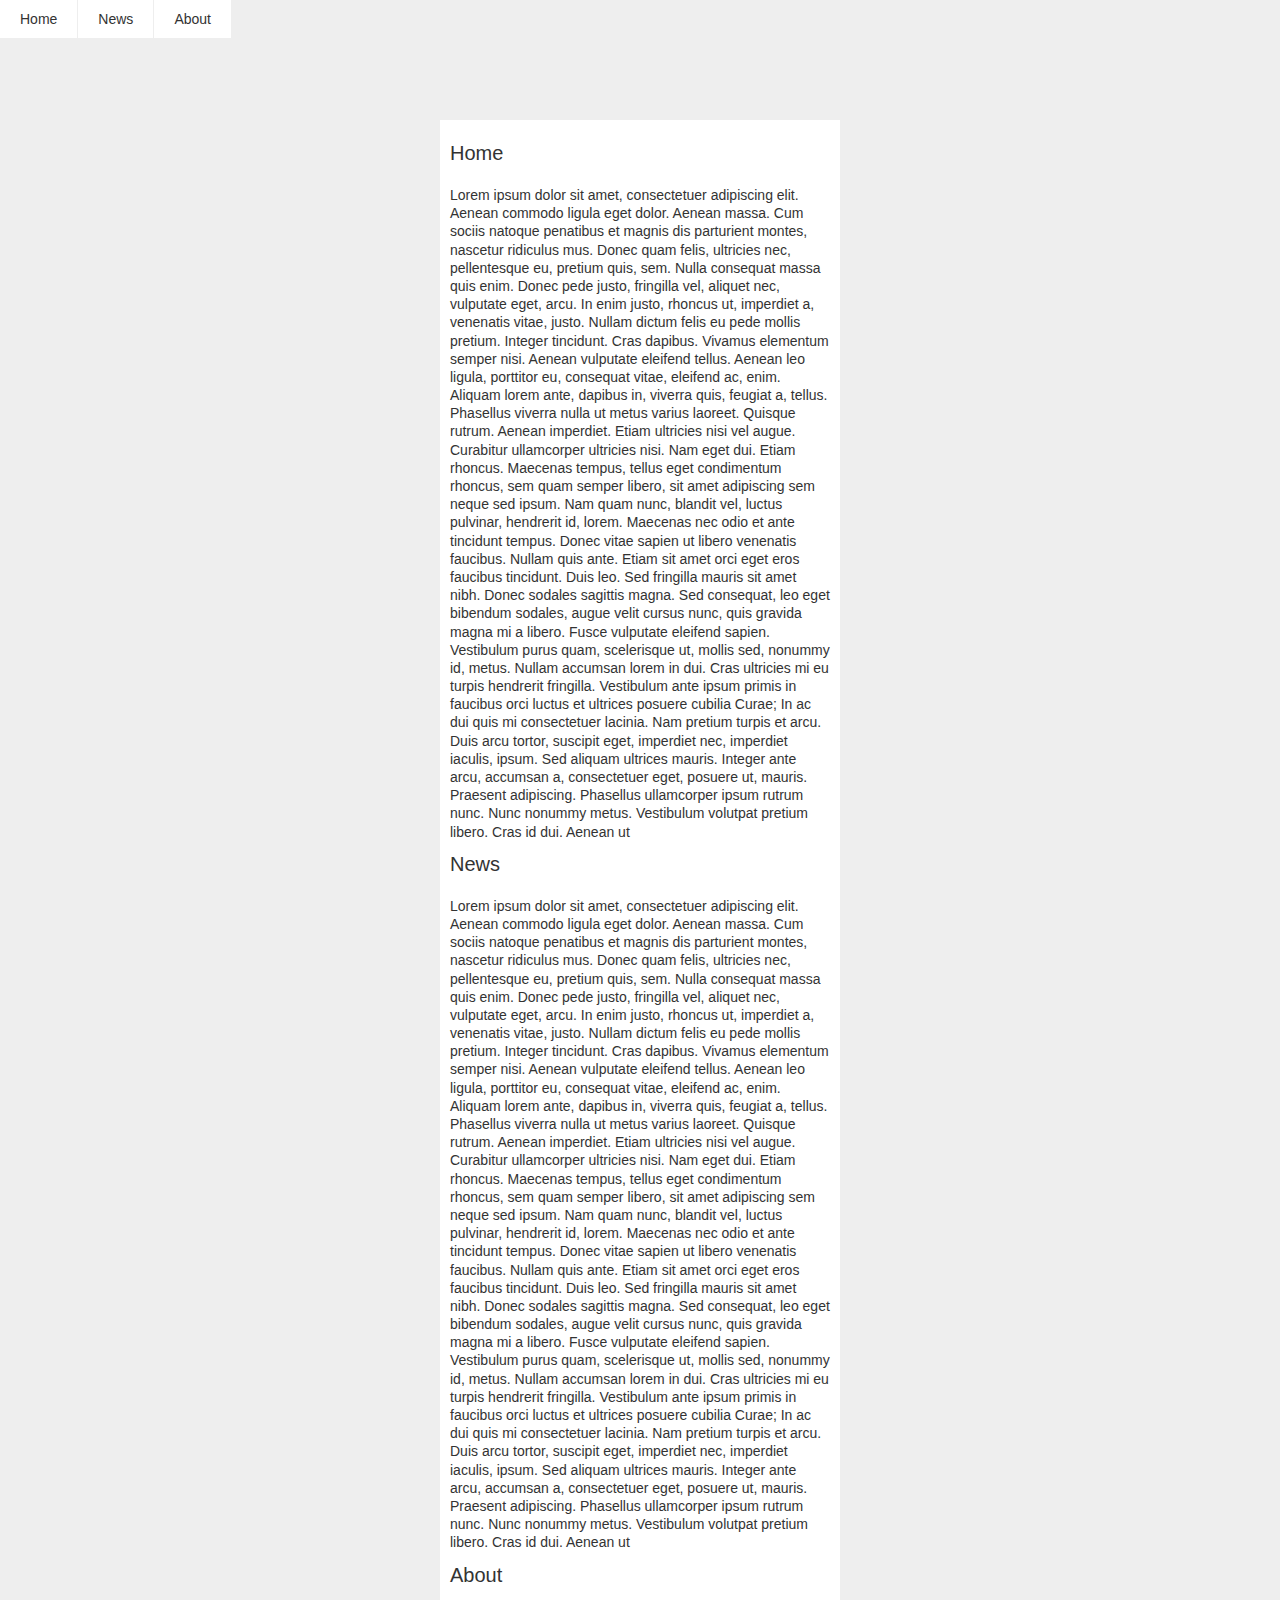
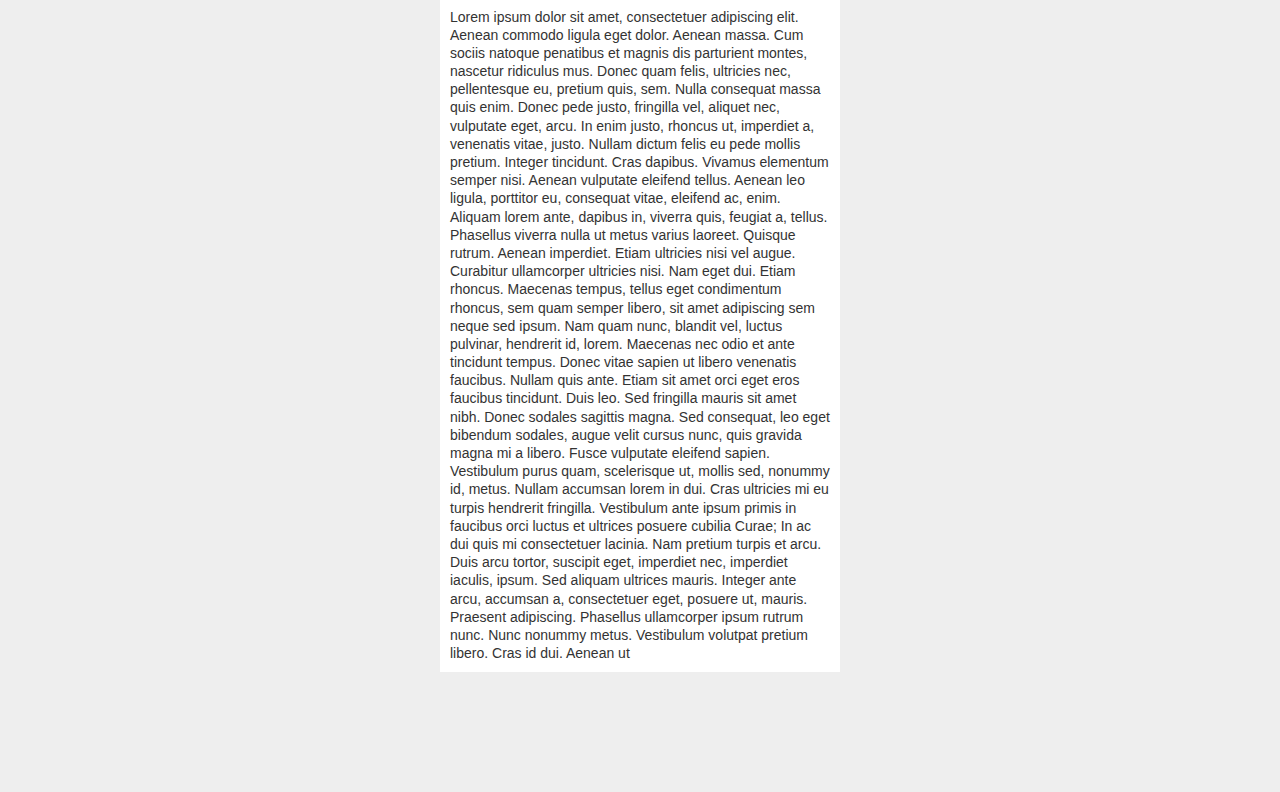
<file: work/eighth/index.html>
<!doctype html>
<html>
  <head>
    <meta charset="UTF-8">
    <meta name="viewport" content="width=device-width, initial-scale=1.0, maximum-scale=1.0, user-scalable=no">
    <meta name="format-detection" content="telephone=no">
    <title>jQuery</title>
    <link rel="stylesheet" href="../../common/css/reset.css">
    <link rel="stylesheet" href="../../common/css/base.css">
    <link rel="stylesheet" href="./css/style.css">
  </head>
  <body>
    <div class="wrapper">
      <div class="menu">
        <span class="menu__btn" data-scroll-place-type="home">Home</span>
        <span class="menu__btn" data-scroll-place-type="news">News</span>
        <span class="menu__btn" data-scroll-place-type="about">About</span>
      </div>
      <div class="contents">
        <p class="title" data-scroll-place-type="home">Home</p>
        <p class="body">Lorem ipsum dolor sit amet, consectetuer adipiscing elit. Aenean commodo ligula eget dolor. Aenean massa. Cum sociis natoque penatibus et magnis dis parturient montes, nascetur ridiculus mus. Donec quam felis, ultricies nec, pellentesque eu, pretium quis, sem. Nulla consequat massa quis enim. Donec pede justo, fringilla vel, aliquet nec, vulputate eget, arcu. In enim justo, rhoncus ut, imperdiet a, venenatis vitae, justo. Nullam dictum felis eu pede mollis pretium. Integer tincidunt. Cras dapibus. Vivamus elementum semper nisi. Aenean vulputate eleifend tellus. Aenean leo ligula, porttitor eu, consequat vitae, eleifend ac, enim. Aliquam lorem ante, dapibus in, viverra quis, feugiat a, tellus. Phasellus viverra nulla ut metus varius laoreet. Quisque rutrum. Aenean imperdiet. Etiam ultricies nisi vel augue. Curabitur ullamcorper ultricies nisi. Nam eget dui. Etiam rhoncus. Maecenas tempus, tellus eget condimentum rhoncus, sem quam semper libero, sit amet adipiscing sem neque sed ipsum. Nam quam nunc, blandit vel, luctus pulvinar, hendrerit id, lorem. Maecenas nec odio et ante tincidunt tempus. Donec vitae sapien ut libero venenatis faucibus. Nullam quis ante. Etiam sit amet orci eget eros faucibus tincidunt. Duis leo. Sed fringilla mauris sit amet nibh. Donec sodales sagittis magna. Sed consequat, leo eget bibendum sodales, augue velit cursus nunc, quis gravida magna mi a libero. Fusce vulputate eleifend sapien. Vestibulum purus quam, scelerisque ut, mollis sed, nonummy id, metus. Nullam accumsan lorem in dui. Cras ultricies mi eu turpis hendrerit fringilla. Vestibulum ante ipsum primis in faucibus orci luctus et ultrices posuere cubilia Curae; In ac dui quis mi consectetuer lacinia. Nam pretium turpis et arcu. Duis arcu tortor, suscipit eget, imperdiet nec, imperdiet iaculis, ipsum. Sed aliquam ultrices mauris. Integer ante arcu, accumsan a, consectetuer eget, posuere ut, mauris. Praesent adipiscing. Phasellus ullamcorper ipsum rutrum nunc. Nunc nonummy metus. Vestibulum volutpat pretium libero. Cras id dui. Aenean ut</p>
        <p class="title" data-scroll-place-type="news">News</p>
        <p class="body">Lorem ipsum dolor sit amet, consectetuer adipiscing elit. Aenean commodo ligula eget dolor. Aenean massa. Cum sociis natoque penatibus et magnis dis parturient montes, nascetur ridiculus mus. Donec quam felis, ultricies nec, pellentesque eu, pretium quis, sem. Nulla consequat massa quis enim. Donec pede justo, fringilla vel, aliquet nec, vulputate eget, arcu. In enim justo, rhoncus ut, imperdiet a, venenatis vitae, justo. Nullam dictum felis eu pede mollis pretium. Integer tincidunt. Cras dapibus. Vivamus elementum semper nisi. Aenean vulputate eleifend tellus. Aenean leo ligula, porttitor eu, consequat vitae, eleifend ac, enim. Aliquam lorem ante, dapibus in, viverra quis, feugiat a, tellus. Phasellus viverra nulla ut metus varius laoreet. Quisque rutrum. Aenean imperdiet. Etiam ultricies nisi vel augue. Curabitur ullamcorper ultricies nisi. Nam eget dui. Etiam rhoncus. Maecenas tempus, tellus eget condimentum rhoncus, sem quam semper libero, sit amet adipiscing sem neque sed ipsum. Nam quam nunc, blandit vel, luctus pulvinar, hendrerit id, lorem. Maecenas nec odio et ante tincidunt tempus. Donec vitae sapien ut libero venenatis faucibus. Nullam quis ante. Etiam sit amet orci eget eros faucibus tincidunt. Duis leo. Sed fringilla mauris sit amet nibh. Donec sodales sagittis magna. Sed consequat, leo eget bibendum sodales, augue velit cursus nunc, quis gravida magna mi a libero. Fusce vulputate eleifend sapien. Vestibulum purus quam, scelerisque ut, mollis sed, nonummy id, metus. Nullam accumsan lorem in dui. Cras ultricies mi eu turpis hendrerit fringilla. Vestibulum ante ipsum primis in faucibus orci luctus et ultrices posuere cubilia Curae; In ac dui quis mi consectetuer lacinia. Nam pretium turpis et arcu. Duis arcu tortor, suscipit eget, imperdiet nec, imperdiet iaculis, ipsum. Sed aliquam ultrices mauris. Integer ante arcu, accumsan a, consectetuer eget, posuere ut, mauris. Praesent adipiscing. Phasellus ullamcorper ipsum rutrum nunc. Nunc nonummy metus. Vestibulum volutpat pretium libero. Cras id dui. Aenean ut</p>
        <p class="title" data-scroll-place-type="about">About</p>
        <p class="body">Lorem ipsum dolor sit amet, consectetuer adipiscing elit. Aenean commodo ligula eget dolor. Aenean massa. Cum sociis natoque penatibus et magnis dis parturient montes, nascetur ridiculus mus. Donec quam felis, ultricies nec, pellentesque eu, pretium quis, sem. Nulla consequat massa quis enim. Donec pede justo, fringilla vel, aliquet nec, vulputate eget, arcu. In enim justo, rhoncus ut, imperdiet a, venenatis vitae, justo. Nullam dictum felis eu pede mollis pretium. Integer tincidunt. Cras dapibus. Vivamus elementum semper nisi. Aenean vulputate eleifend tellus. Aenean leo ligula, porttitor eu, consequat vitae, eleifend ac, enim. Aliquam lorem ante, dapibus in, viverra quis, feugiat a, tellus. Phasellus viverra nulla ut metus varius laoreet. Quisque rutrum. Aenean imperdiet. Etiam ultricies nisi vel augue. Curabitur ullamcorper ultricies nisi. Nam eget dui. Etiam rhoncus. Maecenas tempus, tellus eget condimentum rhoncus, sem quam semper libero, sit amet adipiscing sem neque sed ipsum. Nam quam nunc, blandit vel, luctus pulvinar, hendrerit id, lorem. Maecenas nec odio et ante tincidunt tempus. Donec vitae sapien ut libero venenatis faucibus. Nullam quis ante. Etiam sit amet orci eget eros faucibus tincidunt. Duis leo. Sed fringilla mauris sit amet nibh. Donec sodales sagittis magna. Sed consequat, leo eget bibendum sodales, augue velit cursus nunc, quis gravida magna mi a libero. Fusce vulputate eleifend sapien. Vestibulum purus quam, scelerisque ut, mollis sed, nonummy id, metus. Nullam accumsan lorem in dui. Cras ultricies mi eu turpis hendrerit fringilla. Vestibulum ante ipsum primis in faucibus orci luctus et ultrices posuere cubilia Curae; In ac dui quis mi consectetuer lacinia. Nam pretium turpis et arcu. Duis arcu tortor, suscipit eget, imperdiet nec, imperdiet iaculis, ipsum. Sed aliquam ultrices mauris. Integer ante arcu, accumsan a, consectetuer eget, posuere ut, mauris. Praesent adipiscing. Phasellus ullamcorper ipsum rutrum nunc. Nunc nonummy metus. Vestibulum volutpat pretium libero. Cras id dui. Aenean ut</p>
      </div>
      <span class="scrollTopBtn" style="display: none;"></span>
    </div>
    <script src="../../common/js/jquery.js"></script>
    <script>
      // 今回やるのはページ内スクロールです。
      // 左上にあるメニューを押して、そのタイトルと同じ位置までスクロールするアニメーションです。
      // また100pxほどスクロールすると右下にボタンがフェードインします。
      // そのボタンをクリックするとトップまでアニメーションします。
      // トップまでアニメーションするのでボタンがフェードアウトします。
      // [ヒント]
      // クリックしたメニューとタイトルのひも付けはデータ属性を使っています。この値を比較しましょう。
      // [使うメソッド]
      // .scroll() スクロールすると発火するイベントです。
      // .scrollTop() 画面のスクロール位置を取得します。
      // .animate({ scrollTop: スクロール位置 }) スクロール位置までアニメーションします。
      // .offset().top 要素の位置を取得します。
      // .fadeIn() 要素をフェードインさせる。
      // .fadeOut() 要素をフェードアウトさせる。
      $(function() {
        $(window).scroll(function() {
          var windowPos = $(this).scrollTop();
          if(windowPos > 100) {
            $('.scrollTopBtn').fadeIn();
          }else {
            $('.scrollTopBtn').fadeOut();
          };
        });
        $('.scrollTopBtn').click(function() {
          $('html,body').animate({ scrollTop: 0});
        });
        
        $('.menu__btn').click(function() {
          var btnData = $(this).data('scroll-place-type');
          var titlePos = $('.title[data-scroll-place-type='+btnData+']').offset().top;
          $('html,body').animate({scrollTop: titlePos});
        });
      });
    </script>
  </body>
</html>
</file>
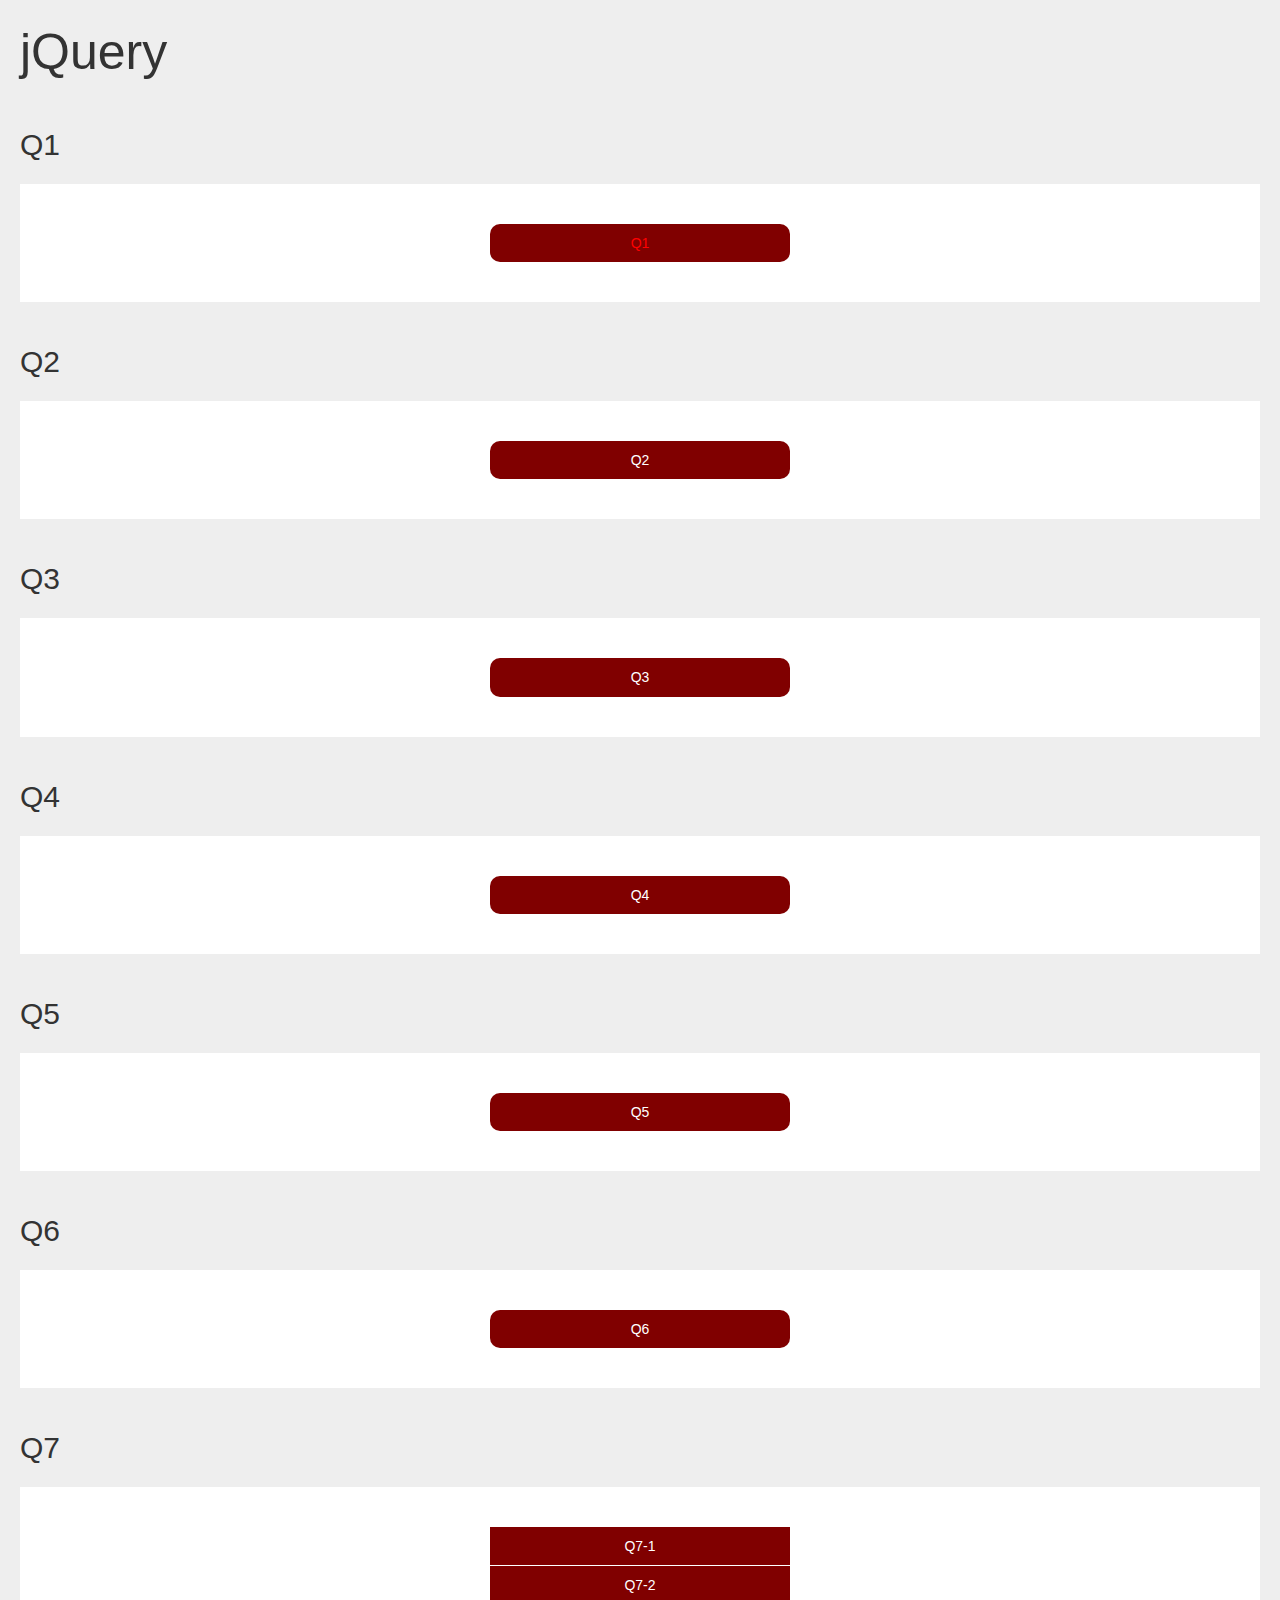
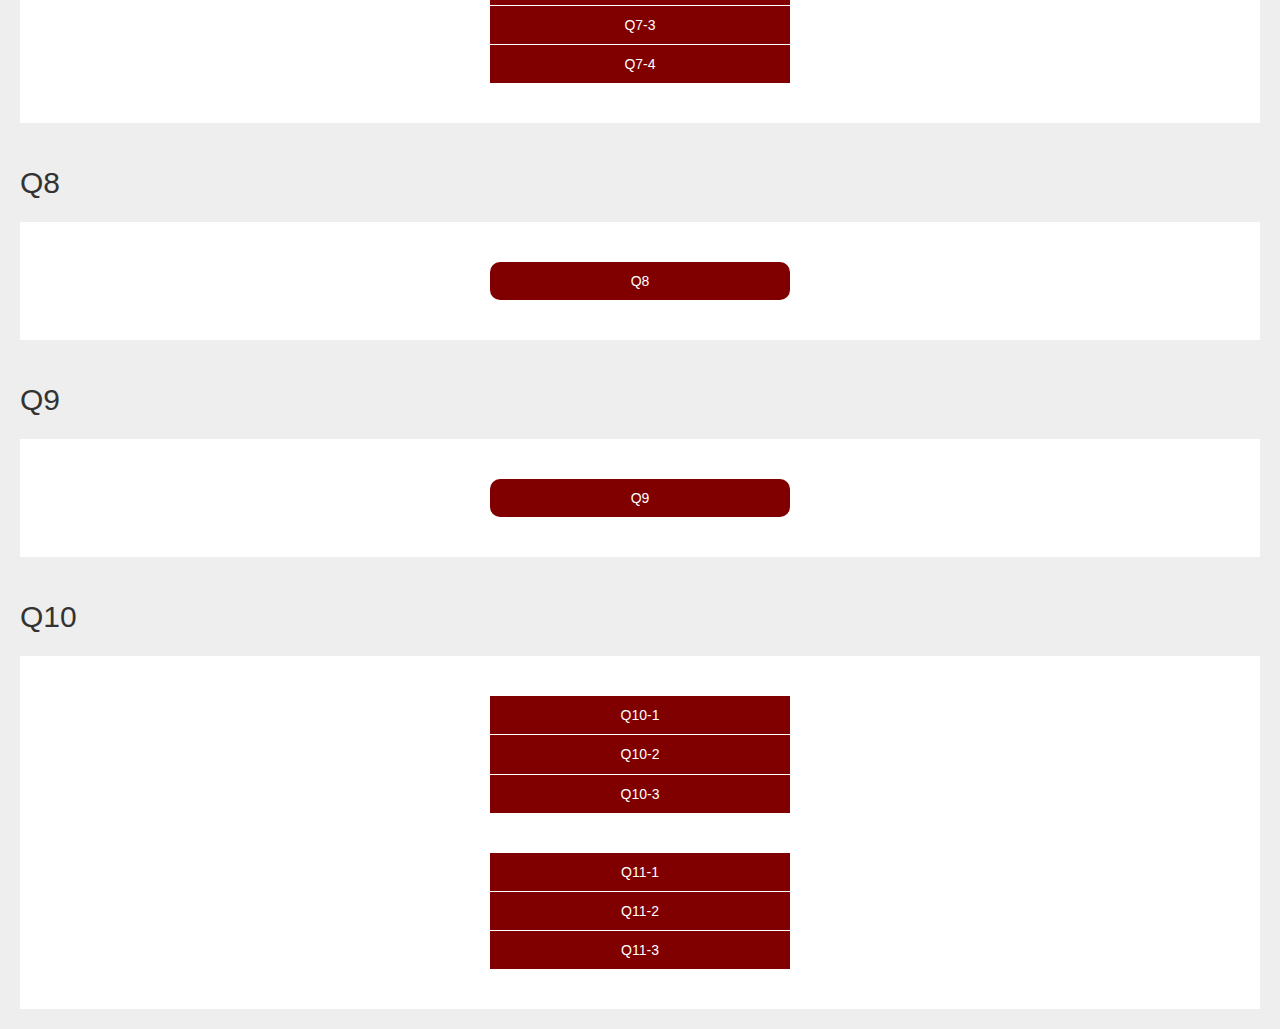
<file: work/first/index.html>
<!doctype html>
<html>
<head>
<meta charset="UTF-8">
<meta name="viewport" content="width=device-width, initial-scale=1.0, maximum-scale=1.0, user-scalable=no">
<meta name="format-detection" content="telephone=no">
<title>jQuery</title>
<link rel="stylesheet" href="../../common/css/reset.css">
<link rel="stylesheet" href="../../common/css/base.css">
<link rel="stylesheet" href="./css/style.css">
</head>
<body>
<div class="wrapper">
  <h1 class="title">jQuery</h1>
  <h2 class="sub-title">Q1</h2>
  <div class="question">
    <div class="btn" id="q1">Q1</div>
  </div>
  <h2 class="sub-title">Q2</h2>
  <div class="question">
    <div class="btn" id="q2">Q2</div>
  </div>
  <h2 class="sub-title">Q3</h2>
  <div class="question">
    <div class="btn" id="q3">Q3</div>
  </div>
  <h2 class="sub-title">Q4</h2>
  <div class="question">
    <div class="btn" id="q4">Q4</div>
  </div>
  <h2 class="sub-title">Q5</h2>
  <div class="question">
    <div class="btn" id="q5">Q5</div>
  </div>
  <h2 class="sub-title">Q6</h2>
  <div class="question">
    <div class="btn" id="q6">Q6</div>
  </div>
  <h2 class="sub-title">Q7</h2>
  <div class="question">
    <ul class="list" id="q7">
      <li>Q7-1</li>
      <li>Q7-2</li>
      <li>Q7-3</li>
      <li>Q7-4</li>
    </ul>
  </div>
  <h2 class="sub-title">Q8</h2>
  <div class="question">
    <div class="btn" id="q8">Q8</div>
  </div>
  <h2 class="sub-title">Q9</h2>
  <div class="question">
    <div class="btn" id="q9" data-text="jQuery">Q9</div>
  </div>
  <h2 class="sub-title">Q10</h2>
  <div class="question">
    <ul class="list" id="q10">
      <li>Q10-1</li>
      <li>Q10-2</li>
      <li>Q10-3</li>
    </ul>
    <ul class="list" id="q11">
      <li>Q11-1</li>
      <li>Q11-2</li>
      <li>Q11-3</li>
    </ul>
  </div>
</div>
<script src="../../common/js/jquery.js"></script>
<script>
  $(function() {
// 第1問  id='q1'の要素の文字色を赤色にせよ。
    $('#q1').css('color','red');
// 第2問  id='q2'の要素をクリックしたら背景色をピンクにせよ。
    $('#q2').click(function() {
      $(this).css('background','pink');
    });
// 第3問  id='q3'の要素をクリックしたら2秒かけてフェードアウトさせよ。
    // $('#q3').click(fadeOut);
    // function fadeOut() {
    //   $(this).fadeOut(2000);
    // }
    $('#q3').click(function() {
      $(this).fadeOut(2000);
    }); 
// 第4問  id='q4'の要素をクリックしたらこの要素の前後とこの要素内の前後にテキストを挿入せよ。
$('#q4').click(function() {
  $(this).prepend('DOMの中の前')
         .append('DOMの中の後')
         .before('DOMの前')
         .after('DOMの後');
});
// 第5問  id='q5'の要素をクリックしたらこの要素にlargeというクラスを付与せよ。
$('#q5').click(function() {
  $(this).addClass('large');
});
// 第6問  id='q6'の要素をクリックしたらこの要素を2秒かけてmargin-topとmargin-leftを100pxの位置に移動させよ。
$('#q6').click(function() {
  $(this).animate({
    'margin-top': 100,
    'margin-left': 100,
  }, 2000);
});

// 第7問  id='q7'の子要素をクリックしたら、その要素のインデックス（何番目か）をconsole.log()とalert()を用いて表示させよ。
    $('#q7').find('li').click(function(){
      var Number = $(this).index();
      alert(Number);
      console.log(Number);
    });
// 第8問  id='q8'の要素をhoverしたらlargeというクラスを付与し、hoverが外れたら、クラスを削除せよ。
    $('#q8').hover(function(){
      $(this).addClass('large');
    },　function(){
      $(this).removeClass('large');
    });
// 第9問  id='q9'の要素をクリックしたらこの要素に設定してあるdata属性をconsoleに表示せよ。
    $('#q9').click(function(){
        var dataTxt = $(this).data('text');
        console.log(dataTxt);
    });
// 第10問 id='q10'の子要素をクリックしたら、その要素のインデックスと等しいid='q11'の子要素にlargeというクラスを追加せよ。
    $('#q10').find('li').click(function(){
      var num = $(this).index();
      $('#q11').find('li').eq(num).addClass('large');
    });
  });
</script>
</body>
</html>
</file>
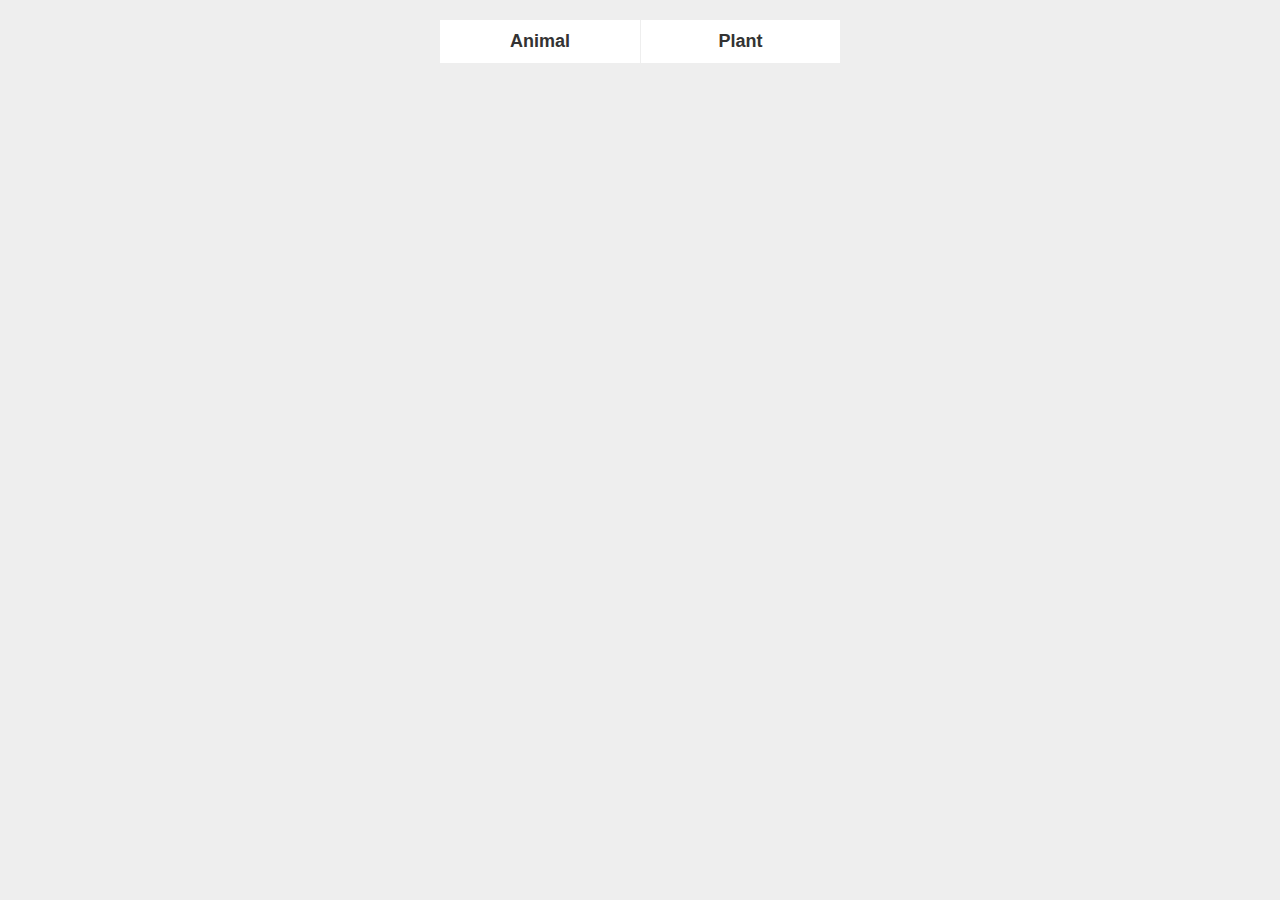
<file: work/fourth/index.html>
<!doctype html>
<html>
  <head>
    <meta charset="UTF-8">
    <meta name="viewport" content="width=device-width, initial-scale=1.0, maximum-scale=1.0, user-scalable=no">
    <meta name="format-detection" content="telephone=no">
    <title>jQuery</title>
    <link rel="stylesheet" href="../../common/css/reset.css">
    <link rel="stylesheet" href="../../common/css/base.css">
    <link rel="stylesheet" href="./css/style.css">
  </head>
  <body>
    <div class="wrapper">
      <ul class="menu__list clearfix">
        <li>
          <p class="menu__list__title">Animal</p>
          <ul class="menu__list__childList" style="display: none;">
            <li>
              <p class="menu__list__childList__title">Lion</p>
            </li>
            <li>
              <p class="menu__list__childList__title">Zebra</p>
            </li>
            <li>
              <p class="menu__list__childList__title">Elephant</p>
            </li>
            <li>
              <p class="menu__list__childList__title">Rhino</p>
            </li>
          </ul>
        </li>
        <li>
          <p class="menu__list__title">Plant</p>
          <ul class="menu__list__childList" style="display: none;">
            <li>
              <p class="menu__list__childList__title">Cedar</p>
            </li>
            <li>
              <p class="menu__list__childList__title">Olive</p>
            </li>
            <li>
              <p class="menu__list__childList__title">Aloe</p>
            </li>
          </ul>
        </li>
      </ul>
    </div>
    <script src="../../common/js/jquery.js"></script>
    <script>
      // 今回やるのはドロップメニューです。
      // メニューをhoverすると隠れている中のメニューが表示され、メニューから離れると中のメニューが非表示されるプログラムです。
      // [使用するメソッド]
      // .hover(関数, 関数) 要素の上にマウスカーソルが乗ると第1引数の関数を実行し、マウスカーソルから離れると第2引数の関数を実行します。
      // .slideDown() 要素がスライドしながら表示されます。
      // .slideUp() 要素がスライドしながら非表示されます。
      // .next() 要素の隣の要素を取得します。これは使わなくてもできます。
      // .children() 要素の子要素を取得します。
      // .stop() 現在動作中のアニメーション処理を全て中止します。
    $(function(){
      $('.menu__list > li').hover(function(){
        console.log($(this))
        $(this).children('.menu__list__childList').stop().slideDown()
      },function(){
        $(this).children('.menu__list__childList').stop().slideUp()
      });
    });  
    </script>
  </body>
</html>
</file>
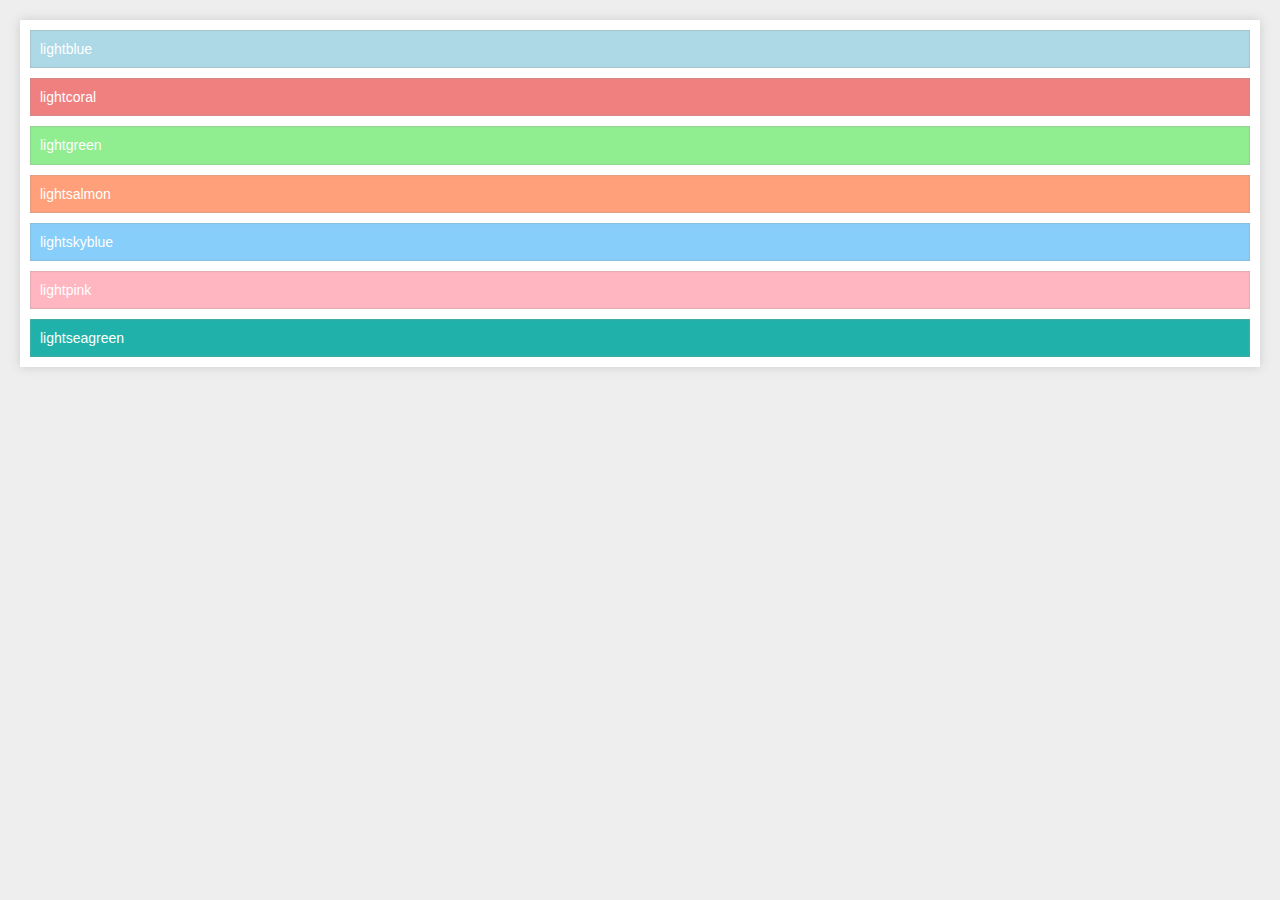
<file: work/ninth/index.html>
<!doctype html>
<html>
  <head>
    <meta charset="UTF-8">
    <meta name="viewport" content="width=device-width, initial-scale=1.0, maximum-scale=1.0, user-scalable=no">
    <meta name="format-detection" content="telephone=no">
    <title>jQuery</title>
    <link rel="stylesheet" href="../../common/css/reset.css">
    <link rel="stylesheet" href="../../common/css/base.css">
    <link rel="stylesheet" href="./css/style.css">
  </head>
  <body>
    <div class="wrapper">
      <ul class="colorList"></ul>
    </div>
    <script src="../../common/js/jquery.js"></script>
    <script>
      // [使うメソッド]
      // $.each(配列, function functionName() {}) 配列に対しての繰り返し処理
      // .html() 要素の中に引数を代入する。（まずは.append() でやってみましょう）
      // $.ajax({}) 外部ファイルやURLに対してデータをリクエストすることができます。これだけだと少しわからないと思うので下に文法を書いておきます。
      //
      // [文法]
      // $.ajax({
      //   url: './data.json'
      // })
      // .done(function(data) {
      //   console.log(data);
      // });
      //
      // 今回の場合は同じ階層にあるdata.jsonに対してリクエストを飛ばして、中にあるオブジェクトを取得します。
      // そのオブジェクトは
      // .done(function(data) {
      //                  ↑
      //           ここに入ってきます。
      //
      // そのため、次の行でconsole.log(data)をすると中身のオブジェクトが確認できます。
      //
      // [テンプレート]
      // <li class="colorList__item">
        // <p class="colorList__title" style="background-color: ;"></p>
      // </li>
      //
      // このテンプレートに取得してきた中身を入れて表示します。
      $.ajax({
        url: './data.json',
        type:'get',
        dataType:'json',
      })
      // .done(function(data) {
      //   $.each(data.colorsArray, function(){
      //     // console.log($(this))
      //     $('.colorList').append('<li class="colorList__item"><p class="colorList__title" style="background-color:'+$(this)[0].hexValue+';">'+$(this)[0].colorName+'</p></li>')
      //     })
      // });
      .done(function(data) {
        var List ='';
        $.each(data.colorsArray, function(i, item) {
          console.log($(this));
          console.log(item);
          
          
          List +=  '<li class="colorList__item"><p class="colorList__title" style="background-color:'+item.hexValue+';">'+item.colorName+'</p></li>'
        })
        $('.colorList').html(List)
      })
    </script>
  </body>
</html>
</file>
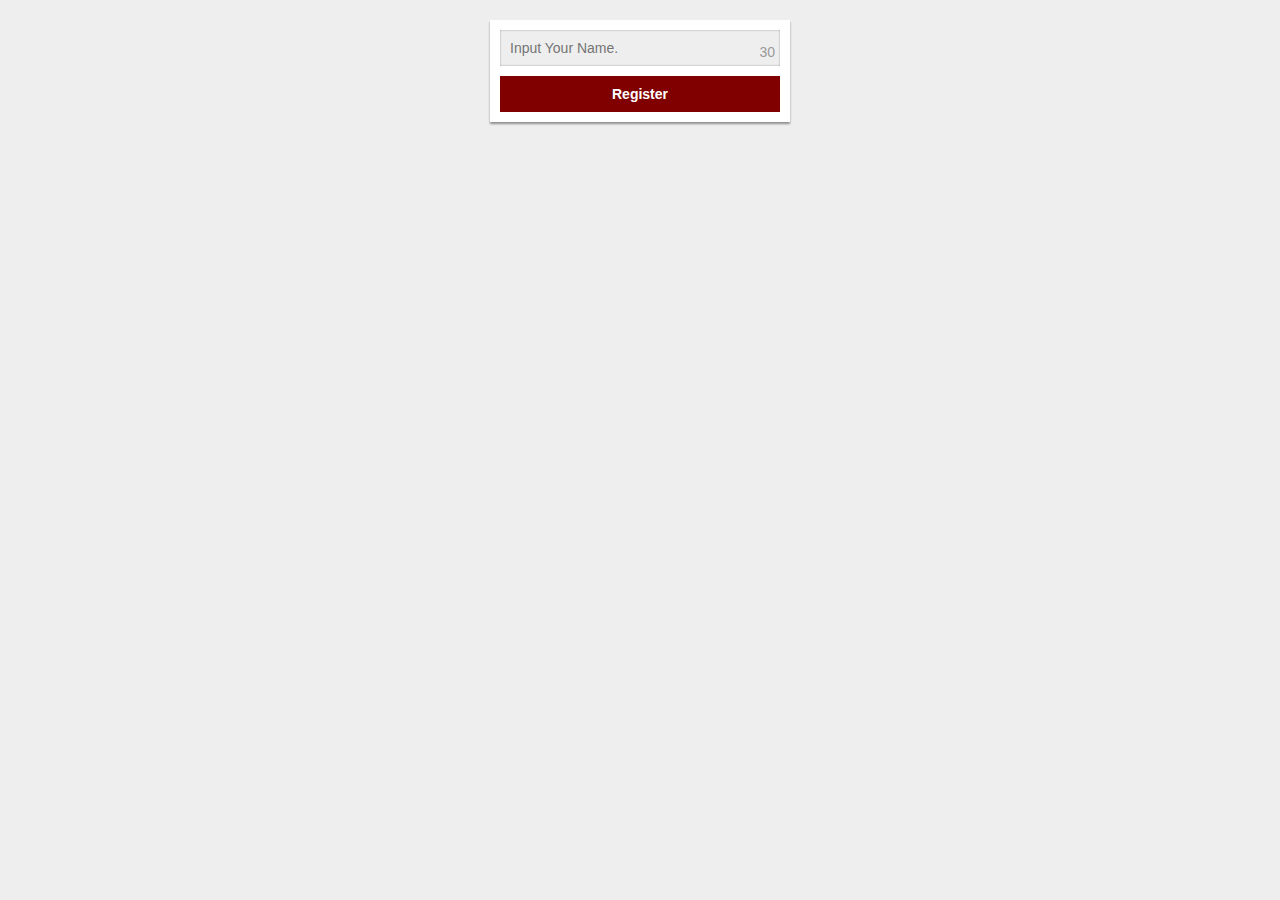
<file: work/sixth/index.html>
<!doctype html>
<html>
  <head>
    <meta charset="UTF-8">
    <meta name="viewport" content="width=device-width, initial-scale=1.0, maximum-scale=1.0, user-scalable=no">
    <meta name="format-detection" content="telephone=no">
    <title>jQuery</title>
    <link rel="stylesheet" href="../../common/css/reset.css">
    <link rel="stylesheet" href="../../common/css/base.css">
    <link rel="stylesheet" href="./css/style.css">
  </head>
  <body>
    <div class="wrapper">
      <form class="register">
        <div class="input-wrapper">
          <input  type="text" class="input" placeholder="Input Your Name.">
          <p class="rest-count" >30</p>
        </div>
        <button class="register-btn">Register</button>
      </form>
    </div>
    <script src="../../common/js/jquery.js"></script>
    <script>
      // 今回やるのは文字数チェッカーです。
      // .input に文字を入力し、文字を入力した段階でその文字数に応じて .rest-count の値が減っていき、最大文字数である30文字以上入力すると .rest-count に .red クラスが追加されて文字色が赤くなり、30文字以内になると、.red クラスが外れ、文字色が元に戻る。（ちなみに改行は文字数に含まない。）
      // .keyup() 文字入力後に発火されるイベントです。
      // .replace(/\s+/g,'').length 改行を含まない文字数を取得します。
      // .val() input要素のvalueを取得します。
    $(function() {
      $('.input').keyup(function() {
        var textNum = $(this).val().replace(/\s+/g,'').length;
        var textMax = $('.rest-count').text();
        var textLimit = textMax - textNum;
        $('.rest-count').text(textLimit);
        if(textNum > textMax) {
          $('.rest-count').addClass('red');
        }else{
          $('.rest-count').removeClass('red');
        };
      });
    });
    </script>
  </body>
</html>
</file>
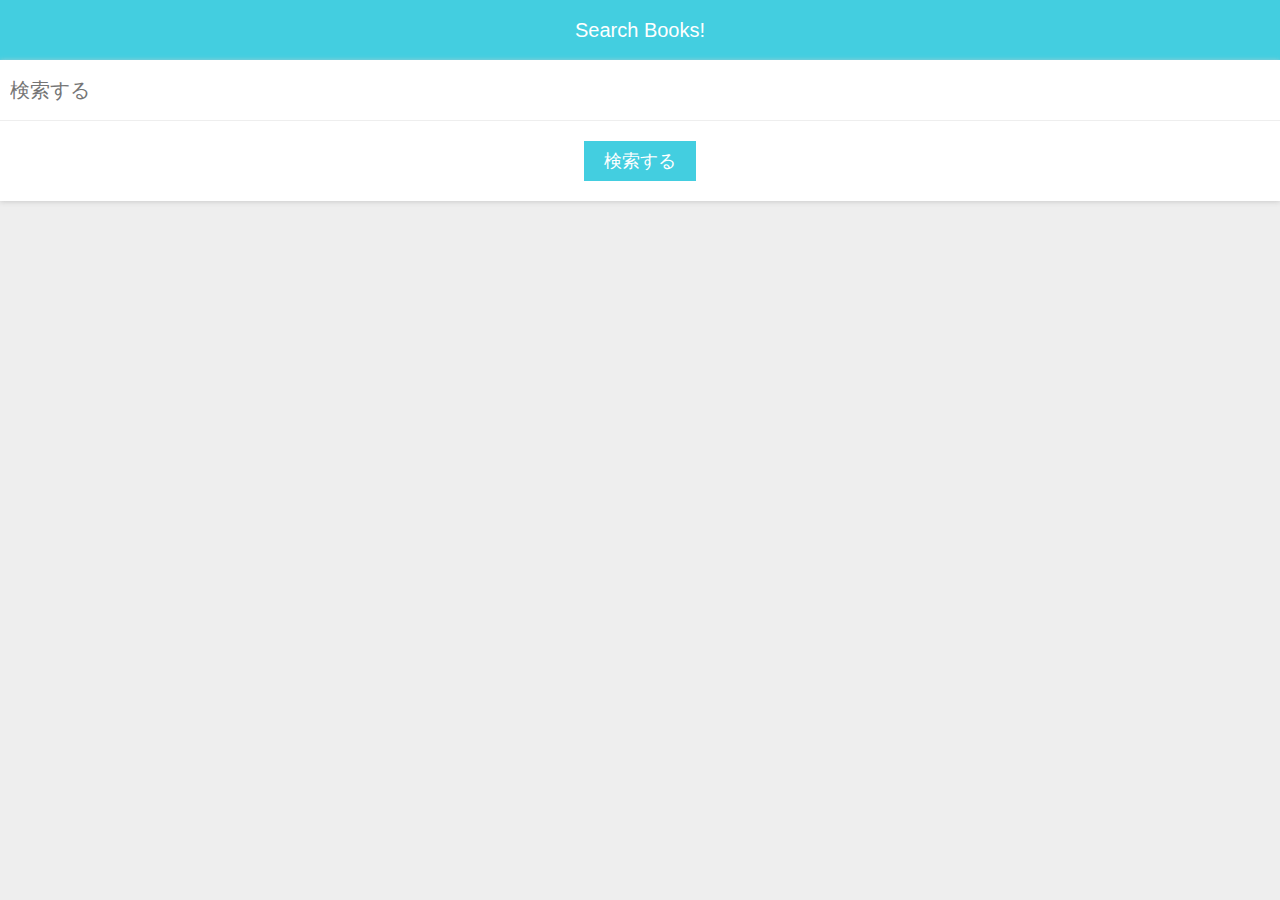
<file: work/tenth/index.html>
<!doctype html>
<html>
  <head>
    <meta charset="UTF-8">
    <meta name="viewport" content="width=device-width, initial-scale=1.0, maximum-scale=1.0, user-scalable=no">
    <meta name="format-detection" content="telephone=no">
    <title>jQuery</title>
    <link rel="stylesheet" href="../../common/css/reset.css">
    <link rel="stylesheet" href="../../common/css/base.css">
    <link rel="stylesheet" href="./css/style.css">
  </head>
  <body>
    <div class="wrap">
      <div class="container">
        <div class="header">
          <p class="header__title">Search Books!</p>
        </div>
        <div class="search">
          <div class="search__text">
            <input type="text" id="js-search-word" class="search__text__input" placeholder="検索する">
          </div>
          <button id="js-search-button" class="search__btn">検索する</button>
        </div>
        <ul class="lists"></ul>
      </div>
    </div>
    <script src="../../common/js/jquery.js"></script>
    <script>
      // 楽天ブックスの総合検索APIを使って製作してください。
      // answerの挙動を良く見てね！
      //
      // 下記URLにAPIの仕様が載ってるいので、ブラウザで開いて参考にしてください。
      // https://webservice.rakuten.co.jp/api/bookstotalsearch/
      //
      //
      // [使うメソッド]
      // $.each(配列, function functionName() {}) 配列に対しての繰り返し処理
      // $.ajax({}) 外部ファイルやURLに対してデータをリクエストすることができます。
      // 以下は今回使う$.ajaxの基本的な形です。
      //
      // $.ajax({
      //   url: 'https://app.rakuten.co.jp/services/api/BooksTotal/Search/20130522',
      //   type: 'GET',
      //   datatype: 'json',
      //   data: {
      //     // 「区分:サービス固有パラメーター」を確認して、必要な情報をdata内に入れましょう。
      //     applicationId: '1019399324990976605', // (今回はこのIDを使用してください)
      //     booksGenreId: '001'
      //   },
      // }).done(function(data) {
      //   // この中にデータ取得後の動きを記述していきます。
      //   console.log(data);
      // });
      //
      //
      // $.ajaxによってデータが取得できたら、必要なデータ(作品名とか作者名とか)を取得します。
      // 取得できたらHTMLに<ul class='lists'></ul>を用意しているので、その中に下のテンプレに沿ってデータを入れ込みましょう。
      // <li class='lists__item'>
      //  <div class='lists__item__inner'>
      //    <a href='' class='lists__item__link' target='_blank'>
      //      <img src='' class='lists__item__img' alt=''>
          //  <p class='lists__item__detail'>作品名：</p>
          //  <p class='lists__item__detail'>作者　：</p>
          //  <p class='lists__item__detail'>出版社：</p>
      //    </a>
      //  </div>
      // </li>
    $(function() { 
      var page = 1;
      var oldKeyword = '';
      $('.search__btn').click(function() {
        click1();
      });
      
      function click1() {
        var keyword = $('.search__text__input').val();
        if (keyword == oldKeyword) {
          page++;
        }else{
          $('.lists').empty();
          page = 1;
          oldKeyword = keyword;
        }
        $.ajax({
          url:'https://app.rakuten.co.jp/services/api/BooksTotal/Search/20130522',
          type: 'get',
          dataType: 'json',
          data: {
            keyword: keyword,
            hits: '20',
            page: page,
            applicationId: '1019399324990976605',
            booksGenreId: '001',
          },
        }).done(function(data) {
          addList(data);
        }).fail(function(data) {
          failSentence(data);
        });

        function addList(data) {
          var bookLists = '';
          if(0 < data.hits) {
            $.each(data.Items, function(i, element) {
              console.log(element)
              bookLists +=  
                '<li class="lists__item">' + 
                  '<div class="lists__item__inner">' + 
                    '<a href="" class="lists__item__link" target="'+element.Item.itemUrl+'">' +
                      '<img src ="'+element.Item.largeImageUrl+'"class="lists__item__img"  alt="#">' +
                      '<p class="lists__item__detail">作品名：'+element.Item.title+'</p>' +
                      '<p class="lists__item__detail">作者：'+element.Item.author+'</p>' +
                      '<p class="lists__item__detail">出版社 ：'+element.Item.publisherName+'</p>' +
                    '</a>' +
                  '</div>' +
                '</li>';
            });
            $('.lists').prepend(bookLists);
          }else if(data.hits === 0) {
            $('.lists').prepend('<p class="message">検索結果が見つかりませんでした<br>別のキーワードで検索してください</p>');
          } 
        }
        function failSentence(data) {
          var resJSON = data.responseJSON
          $('.lists').empty();
          if(resJSON.error_description === "keyword must be set") {
            $('.lists').prepend('<p class="message">リクエストを返せません。</br>キーワードを確認してください。</p>');
          }else if(resJSON.error_description === "keyword length must be over 2 characters") {
            $('.lists').prepend('<p class="message">検索ができません。</br>２文字以上の文字を入力して検索をしてください。</p>');
          }else if(resJSON.error_description　=== "number of allowed requests has been exceeded for this API. please try again soon.") {
            $('.lists').prepend('<p class="message">リクエスト数の限界来ました。</br>少し待ってからリクエストを送ってください。</p>');
          }else if(resJSON　=== undefined) {
            $('.lists').prepend('<p class="message">通信ができません。</br>インターネットの接続状況を確認してください。</p>');
          }

        }
      }
    });  
    </script>
  </body>
</html>
</file>
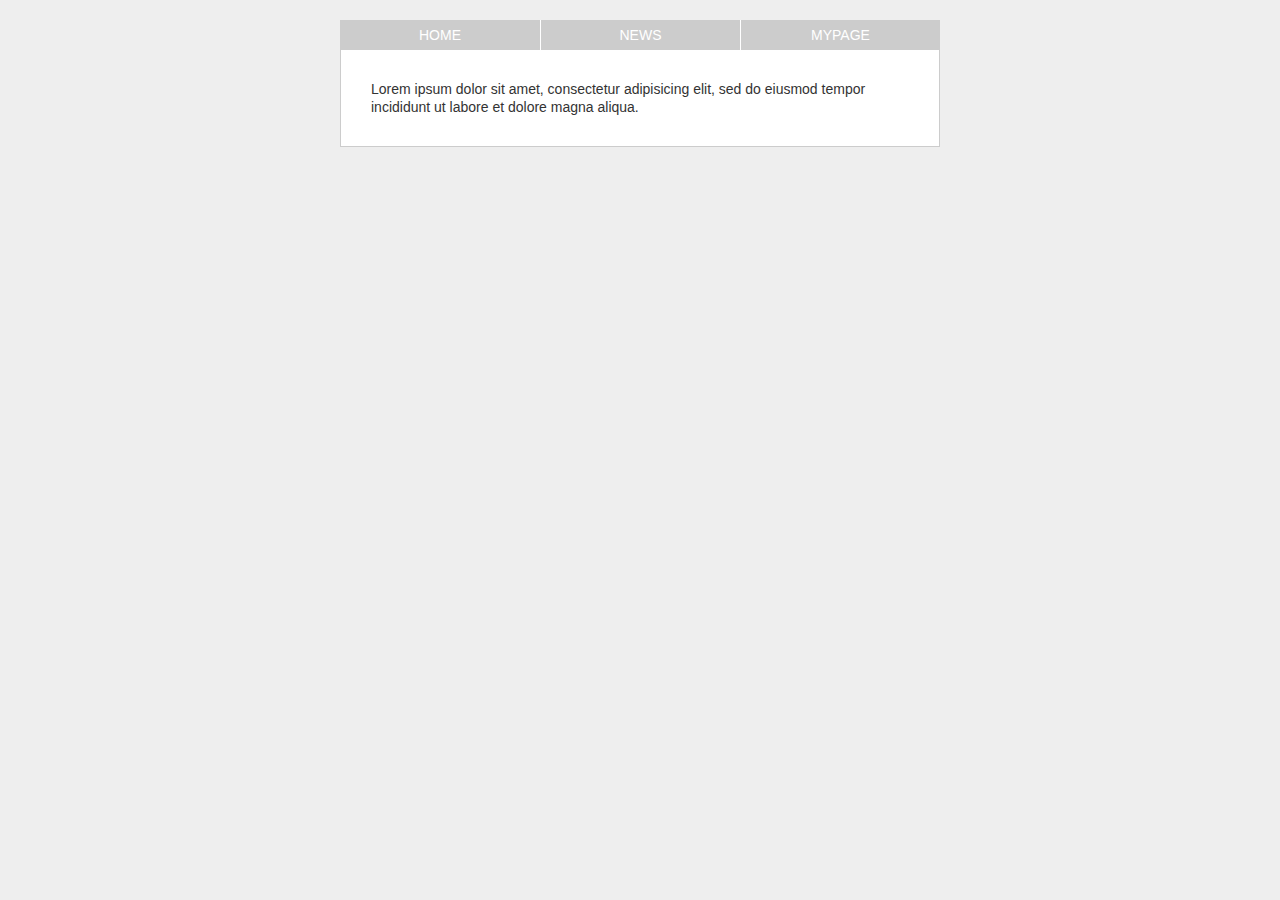
<file: work/third/index.html>
<!doctype html>
<html>
  <head>
    <meta charset="UTF-8">
    <meta name="viewport" content="width=device-width, initial-scale=1.0, maximum-scale=1.0, user-scalable=no">
    <meta name="format-detection" content="telephone=no">
    <title>jQuery</title>
    <link rel="stylesheet" href="../../common/css/reset.css">
    <link rel="stylesheet" href="../../common/css/base.css">
    <link rel="stylesheet" href="./css/style.css">
  </head>
  <body>
    <div class="wrapper">
      <ul class="nav clearfix">
        <li>HOME</li>
        <li>NEWS</li>
        <li>MYPAGE</li>
      </ul>
      <ul class="contents">
        <li>Lorem ipsum dolor sit amet, consectetur adipisicing elit, sed do eiusmod tempor incididunt ut labore et dolore magna aliqua.</li>
        <li class="is-hidden">Ut enim ad minim veniam, quis nostrud exercitation ullamco laboris nisi ut aliquip ex ea commodo consequat. Duis aute irure dolor in reprehenderit in voluptate velit esse cillum dolore eu fugiat nulla pariatur.</li>
        <li class="is-hidden">Excepteur sint occaecat cupidatat non proident, sunt in culpa qui officia deserunt mollit anim id est laborum.</li>
      </ul>
    </div>
    <script src="../../common/js/jquery.js"></script>
    <script>
    $(function(){
      $('.nav').find('li').click(function(){
        var num = $(this).index();
        $('.contents').find('li').addClass('is-hidden').eq(num).removeClass('is-hidden');
      });
      // 今回やるのはタブメニューです。
      // navの小要素であるliをクリックして、contents内の小要素であるli要素を表示させる。
      // .index()  要素のindexを取得します。
      // .eq()  引数に応じたindexの要素を指定します。
      // .addClass() クラスを追加します。
      // .removeClass() クラスを削除します。
    });  
    </script>
  </body>
</html>
</file>
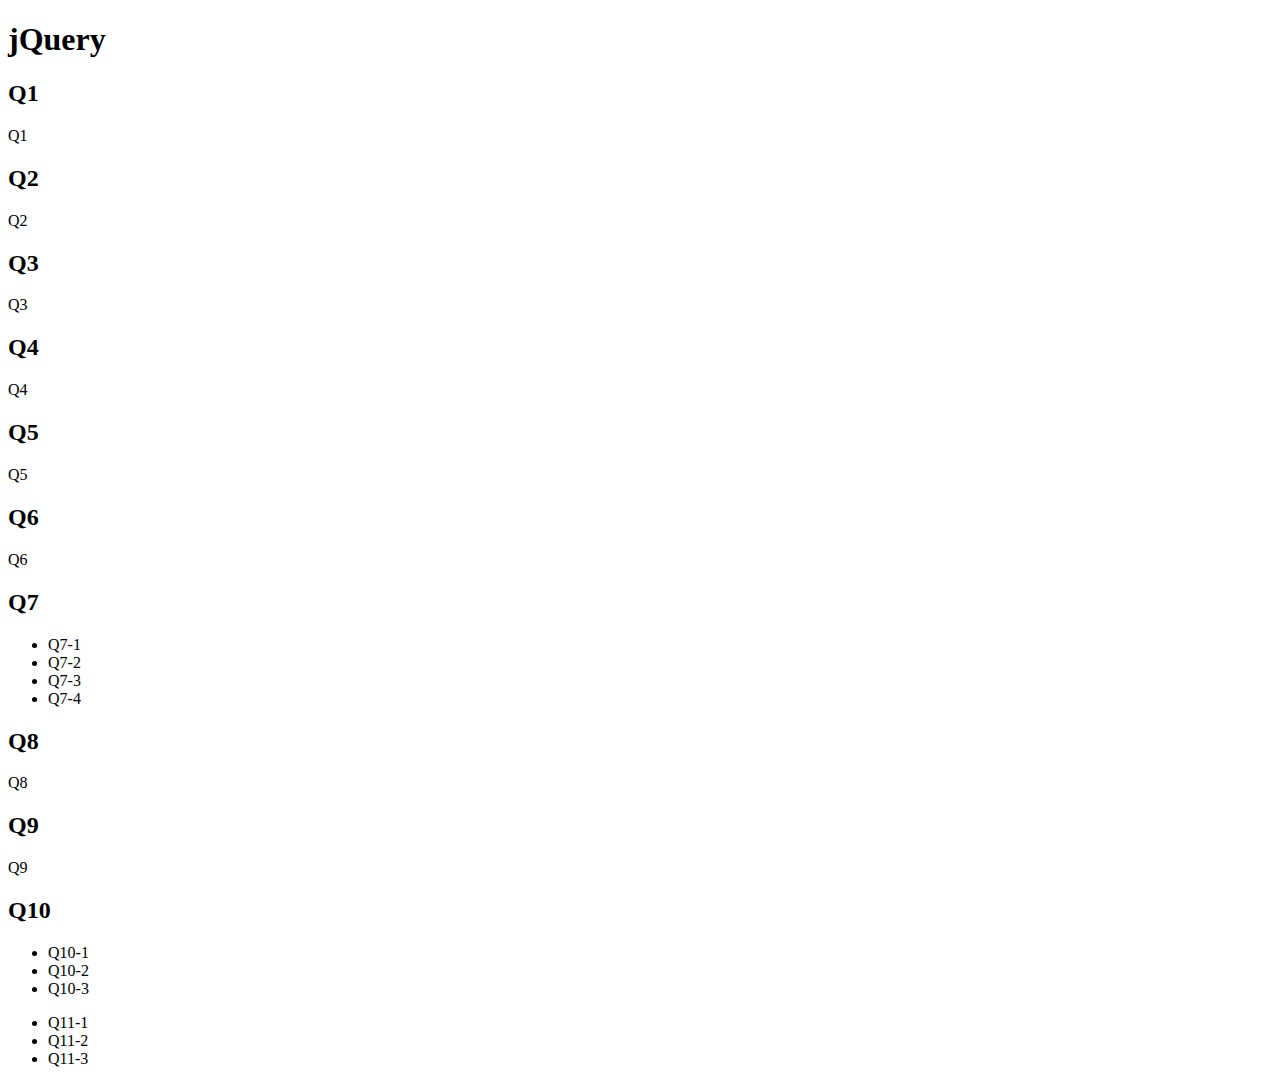
<file: work/first/answer/index.html>
<!doctype html>
<html>
  <head>
    <meta charset="UTF-8">
    <meta name="viewport" content="width=device-width, initial-scale=1.0, maximum-scale=1.0, user-scalable=no">
    <meta name="format-detection" content="telephone=no">
    <title>jQuery</title>
    <link rel="stylesheet" href="http://gizumo-inc.github.io/sample/javascript-lesson/jquery-curriculum/common/css/reset.css">
    <link rel="stylesheet" href="http://gizumo-inc.github.io/sample/javascript-lesson/jquery-curriculum/common/css/base.css">
    <link rel="stylesheet" href="http://gizumo-inc.github.io/sample/javascript-lesson/jquery-curriculum/answer/first//css/style.css">
  </head>
  <body>
    <div class="wrapper">
      <h1 class="title">jQuery</h1>
      <h2 class="sub-title">Q1</h2>
      <div class="question">
        <div class="btn" id="q1">Q1</div>
      </div>
      <h2 class="sub-title">Q2</h2>
      <div class="question">
        <div class="btn" id="q2">Q2</div>
      </div>
      <h2 class="sub-title">Q3</h2>
      <div class="question">
        <div class="btn" id="q3">Q3</div>
      </div>
      <h2 class="sub-title">Q4</h2>
      <div class="question">
        <div class="btn" id="q4">Q4</div>
      </div>
      <h2 class="sub-title">Q5</h2>
      <div class="question">
        <div class="btn" id="q5">Q5</div>
      </div>
      <h2 class="sub-title">Q6</h2>
      <div class="question">
        <div class="btn" id="q6">Q6</div>
      </div>
      <h2 class="sub-title">Q7</h2>
      <div class="question">
        <ul class="list" id="q7">
          <li>Q7-1</li>
          <li>Q7-2</li>
          <li>Q7-3</li>
          <li>Q7-4</li>
        </ul>
      </div>
      <h2 class="sub-title">Q8</h2>
      <div class="question">
        <div class="btn" id="q8">Q8</div>
      </div>
      <h2 class="sub-title">Q9</h2>
      <div class="question">
        <div class="btn" id="q9" data-text="jQuery">Q9</div>
      </div>
      <h2 class="sub-title">Q10</h2>
      <div class="question">
        <ul class="list" id="q10">
          <li>Q10-1</li>
          <li>Q10-2</li>
          <li>Q10-3</li>
        </ul>
        <ul class="list" id="q11">
          <li>Q11-1</li>
          <li>Q11-2</li>
          <li>Q11-3</li>
        </ul>
      </div>
    </div>
    <script src="http://gizumo-inc.github.io/sample/javascript-lesson/jquery-curriculum/common/js/jquery.js"></script>
    <script>
      $(function() {
        // $(function() { });　DOMが準備されてからjQueryを実行するおまじない。
        // jQueryを書くときはこの中に実際の処理を書くことになる。詳しくはこちら( http://www.jquerystudy.info/tutorial/01/06.html )
        $('#q1').css('color', 'red');
        // ちゃんと処理が実行されていれば<div id='q1'>q1</div>の文字色が赤色になっているはず。
        // $('#q1')　jQueryの効果を効かせたいDOMを$('')でくくる。
        // $('#q1')　この中の#q1の部分を「セレクタ」と呼ぶ。
        // idの場合は#,classの場合は.をつける。cssと一緒。
        // .css('color', 'red')　対象となっているDOMのcolorをredに変える。（今回はcolorだがcssで出来ることは全て出来る。）
        // このように.〇〇()と書くものを「メソッド」と呼ぶ。
        $('#q2').click(function() {
          $(this).css('background-color', 'cadetblue');
        });
        // <div class="btn" id="q2">q2</div>をクリックした後に背景色が変わるはず。
        // .click();　clickメソッドは()の中に関数を書くと指定した要素をクリックした後にその関数を実行するという処理をやってくれる。関数とは何だという方はjavascript-lessonの前の項にもどりましょう。
        // $(this)　これは超簡単に書くと、この記述の前に指定されたDOMを指定する。この場合クリックした要素である$('#q2')のこと。
        $('#q3').click(fadeOut);
        function fadeOut() {
          $(this).fadeOut(2000);
        }
        // <div id='q3'>q3</div>をクリックした後に自身がフェードアウトする。
        // function 関数名() { }　これが関数の雛形。「fadeOut」のような名前をつけて、その名前を呼び出す。（適当な名前じゃダメです）
        // 別にこんな簡単な処理を関数化する必要はないじゃん！って思う人もいると思うけど、何回も同じ記述をする場合に面倒になるので、関数化するのは非常に重要になる。
        // fadeOut() fadeOutメソッドはフェードアウトするメソッドである。問題なのは()内に2000という値が書かれているところである。
        // click(),fadeOut()　どちらも()があり、そこに値とか関数を書いている。これを「引数」と呼ぶ。
        // この引数と呼ばれるものが関数を柔軟なものにしてくれる。fadeOut()の中の2000は、ミリ秒を示しており、2秒かけてDOMが消える。10000でも良いし、10でもいい。必ず何秒で実行するという関数だと、ある場合においてでしか使えない。
        $('#q4').click(function() {
          $(this).prepend('DOMの中の前')
                 .append('DOMの中の後')
                 .before('DOMの前')
                 .after('DOMの後');
        });
        // クリックすればわかるはず。DOMの挿入位置をよく確認して下さい。
        // なんだこの書き方はと思った人は「jQuery メソッドチェイン」でググってください。
        $('#q5').click(function() {
          $(this).addClass('large');
        });
        // addClass()　対象のDOMにクラスを追加するメソッドです。（引数のクラスに.をつけないので注意）
        // 現場だとcss()よりもこちらを使うことの方が多い。なぜならば、css()よりもjavascript側の記述量が少なく、使い回しが効くためである。
        $('#q6').click(function() {
          $(this).animate({
            'marginLeft': 100,
            'marginTop': 100
          }, 2000);
        });
        // animateメソッドはcssのプロパティを一定時間かけて変更するメソッドである。
        // 'marginLeft': 100,
        // 'marginTop': 100
        // この部分でプロパティを定義し、コロンの後に値を書く。そしてカンマの後にミリ秒を書き、そのアニメーション全体の時間を決める。
        // CSSの名前の書き方が若干違ってることに注意してください。animateメソッドはキャメルケースになります。
        // 実はこのanimateメソッドはよーく見ると引数を2つ持つメソッドなのです。
        // .animate({〜}, 2000);　さっきも言ったように引数には関数や値を渡すことも出来るし、「{}」オブジェクトを渡すことも出来ます。
        // オブジェクトは難しいので今は説明しませんが、「引数2つとること出来るんだー、ふーん」ぐらいに考えておいて下さい。（ちなみに関数を作る際に引数は何個でも作れます。）
        $('#q7').find('li').click(function() {
          var targetNum = $(this).index();
          console.log(targetNum);
          alert(targetNum);
        });
        // #q7内のli要素をクリックした際にその要素が何番目の要素かアラートとコンソールで教えてくれるはずです。
        // find()　findメソッドは指定されたDOM要素から引数に渡された要素を（ここではli）を取ってくるメソッドです。
        // index()　はその要素が何番目の要素か教えてくれるメソッドです。慣れないと理解しづらいのですが、最初の要素をクリックすると0という値が返ってきますが、それは正常な挙動です。
        // var 〜　変数を定義する宣言です。ここでは$(this).index()で取得した値をtargetNumという変数に代入しています。この後にalertやconsole.logで使用するため、変数化しておくと値を使い回し出来るので非常に良い。
        // console.log()　chrome developer toolのconsoleのタブに引数の値が出力されます。非常に重要です。
        // alert() 引数の値をアラートとして表示します。これまた非常に重要です。
        $('#q8').hover(function() {
          $(this).addClass('large')
        }, function() {
          $(this).removeClass('large')
        });
        // hover()　hoverメソッドは引数が1つの場合、2つの場合で挙動が異なる少し特殊な関数です。
        // hover(関数)の場合はhoverした場合に関数を実行します。
        // hover(関数, 関数)の場合はhoverした後に第一引数の関数がhoverした時に実行され、hoverが離れた時に第二引数を実行します。
        // jQueryにはこういった特殊な関数もあるのでよく理解した上で使いましょう。
        // もしスマートフォンでエミュレートしてる場合はhoverは実行されません。なぜならばスマートフォンにはhoverという概念はなく、touchstart, touchmove, touchendでイベントを設定します。詳しく知りたい人はググりましょう。
        $('#q9').click(function() {
          var text = $(this).data('text');
          console.log(text);
        });
        // data() その要素のdata属性を取得もしくはセットするメソッド。
        // DOMを見てもらうと data-text='jQuery' といった記述がある。これはDOMに特殊な値を設定する方法で、jQueryを使うことによって簡単に取得出来るのである。
        // 取得方法は data('text')で取得することが出来る（今回の場合）。HTMLのdata-〇〇="hoge"はjQueryのdata('〇〇')でhogeが取得できる
        // また上には書いていないが、$('DOM').data('hoge', 'fuga')といった風に書くことによって、DOMのdata-hoge属性にfugaをセットすることが出来る。
        // html的に書けば<div data-hoge='fuga'></div>です。
        $('#q10').find('li').click(function() {
          var num = $(this).index();
          $('#q11').find('li').eq(num).addClass('large');
        });
        // .eq() DOM要素の引数の値に等しい番号のDOMを指定する。
        // $(this).index()で取得された値（何番目）をeq()の引数に入れることによって、#q10と対応した#q11のDOMを取得出来る。
        // ここまででjQueryでよく使う重要なメソッドはほぼほぼ抑えられたはずなのでこれ以降のカリキュラムに役立ててください。
      });
    </script>
  </body>
</html>
</file>
<file: common/css/base.css>
*,
*:before,
*:after {
  -webkit-box-sizing: border-box;
  box-sizing: border-box;
}
html {
  min-height: 100%;
  -webkit-text-size-adjust: 100%;
}
body {
  position: relative;
  min-height: 100%;
  background-color: #eee;
  color: #333;
  font-size: 14px;
  line-height: 1.3;
  word-wrap: break-word;
  font-family: YuGothic, '游ゴシック', 'Hiragino Kaku Gothic ProN', Meiryo, sans-serif;
}
a {
  color: inherit;
  text-decoration: none;
}
img {
  vertical-align: middle;
  -webkit-touch-callout: none;
}
ol, ul, li { list-style: none; }
span, i { display: inline-block; }
input, textarea, button {
  margin: 0;
  padding: 0;
  outline: none;
  border: none;
  background-color: inherit;
  color: inherit;
  -webkit-appearance: none;
}
input:-webkit-autofill, textarea:-webkit-autofill {
  -webkit-box-shadow: 0 0 0px 1000px white inset;
}
</file>
<file: work/eighth/css/style.css>
.clearfix:after {
  display: block;
  clear: both;
  content: '';
}
.wrapper {
  padding: 20px;
}
.menu {
  position: fixed;
  top: 0;
  left: 0;
  font-size: 0;
}
.menu__btn {
  display: inline-block;
  padding: 10px 20px;
  font-size: 14px;
  background-color: #fff;
  cursor: pointer;
}
.menu__btn + .menu__btn {
  border-left: 1px #eee solid;
}
.contents {
  padding: 10px;
  margin: 100px auto;
  width: 400px;
  background-color: #fff;
}
.title {
  padding-top: 10px;
  margin: 0 0 20px;
  font-size: 20px;
}
.scrollTopBtn {
  position: fixed;
  bottom: 10px;
  right: 10px;
  width: 40px;
  height: 40px;
  background-color: #fff;
  cursor: pointer;
}
.scrollTopBtn:before {
  position: fixed;
  bottom: 18px;
  right: 22px;
  width: 15px;
  height: 15px;
  border-top: 4px #999 solid;
  border-left: 4px #999 solid;
  transform: rotate(45deg);
  cursor: pointer;
  content: '';
}
</file>
<file: work/first/css/style.css>
.clearfix:after {
  display: block;
  clear: both;
  content: '';
}
.wrapper {
  padding: 20px;
}
.title {
  font-size: 50px;
}
.sub-title {
  margin: 40px 0 20px;
  font-size: 30px;
}
.question {
  padding: 40px 20px;
  text-align: center;
  background-color: #fff;
}
.btn {
  display: inline-block;
  padding: 10px;
  width: 300px;
  text-align: center;
  color: #fff;
  border-radius: 10px;
  background-color: maroon;
  box-sizing: border-box;
  cursor: pointer;
}
.btn + .btn {
  margin-top: 20px;
}
.list {
  margin: 0 auto;
  width: 300px;
}
.list + .list {
  margin-top: 40px;
}
.list > li {
  padding: 10px;
  color: #fff;
  text-align: center;
  border-top: 1px #fff solid;
  background-color: maroon;
  box-sizing: border-box;
  cursor: pointer;
}
.list > li:first-child {
  border-top: none;
}
.large {
  font-size:30px;
}
</file>
<file: work/fourth/css/style.css>
.clearfix:after {
  display: block;
  clear: both;
  content: '';
}
.wrapper {
  padding: 20px;
}
.menu__list {
  margin: 0 auto;
  width: 400px;
}
.menu__list > li {
  float: left;
  width: 50%;
  border-left: 1px #eee solid;
}
.menu__list > li:first-child {
  border-left: none;
}
.menu__list__title {
  padding: 10px;
  font-size: 18px;
  text-align: center;
  font-weight: bold;
  background-color: #fff;
  cursor: pointer;
}
.menu__list__childList > li {
  border-top: 1px #eee solid;
}
.menu__list__childList__title {
  padding: 10px;
  font-size: 14px;
  background-color: #fff;
  cursor: pointer;
}
</file>
<file: work/ninth/css/style.css>
.clearfix:after {
  display: block;
  clear: both;
  content: '';
}
.wrapper {
  padding: 20px;
}
.colorList {
  padding: 10px;
  background-color: #fff;
  box-shadow: 0 0 10px #ccc;
}
.colorList__item + .colorList__item {
  margin-top: 10px;
}
.colorList__title {
  padding: 10px;
  color: #fff;
  box-shadow: 0 0 2px #999 inset;
}
</file>
<file: work/sixth/css/style.css>
.clearfix:after {
  display: block;
  clear: both;
  content: '';
}
.wrapper {
  padding: 20px;
}
.register {
  padding: 10px;
  margin: 0 auto;
  width: 300px;
  background-color: #fff;
  box-shadow: 0 2px 2px rgba(0, 0, 0, .4);
}
.input-wrapper {
  position: relative;
  margin-bottom: 10px;
}
.input {
  display: block;
  padding: 10px 30px 10px 10px;
  width: 100%;
  font-size: 14px;
  background-color: #eee;
  box-shadow: 0 0 2px rgba(0, 0, 0, .4) inset;
}
.rest-count {
  position: absolute;
  bottom: 5px;
  right: 5px;
  color: #999;
  font-family: Helvetica;
}
.register-btn {
  display: block;
  padding: 10px;
  width: 100%;
  font-size: 14px;
  font-weight: bold;
  color: #fff;
  background-color: maroon;
}
.red {
  color: red;
}
</file>
<file: work/tenth/css/style.css>
.clearfix:after {
  display: block;
  clear: both;
  content: '';
}
.wrapper {
  padding: 20px;
}
.container {
}
.header {
  width: 100%;
  background-color: #43cee0;
}
.header__title {
  line-height: 60px;
  text-align: center;
  font-size: 20px;
  color: #fff;
}
.search {
  overflow: hidden;
  margin-bottom: 50px;
  background: #fff;
  box-shadow: 0 1px 5px #ccc;
}
.search__text {
  width: 100%;
}
.search__text__input {
  -webkit-box-sizing: border-box;
      box-sizing: border-box;
  width: 100%;
  margin-bottom: 20px;
  padding: 0 10px;
  line-height: 3em;
  border-top: none;
  border-left: none;
  border-right: none;
  border-bottom: 1px solid #eee;
  font-size: 20px;
}
.search__btn {
  display: block;
  margin: 0 auto 20px;
  padding: 0 20px;
  line-height: 40px;
  border: none;
  font-size: 18px;
  color: #fff;
  background-color: #43cee0;
}
.search__btn:hover {
  background-color: #1eabbd;
}
.lists {
  overflow: hidden;
  margin-left: 20px;
  
}
.lists__item {
  -webkit-box-sizing: border-box;
      box-sizing: border-box;
  display: inline-block;
  width: 25%;
  padding: 0 20px 20px 0;
  vertical-align: top;
  text-align: center;
}
.lists__item__inner {
  width: 100%;
  max-width: 200px;
  margin: 0 auto;
}
.lists__item__link {
  display: block;
  text-decoration: none;
}
.lists__item__img {
  margin-bottom: 20px;
  width: 100%;
  max-width: 150px;
  -webkit-box-shadow: 0 1px 5px #ccc;
      box-shadow: 0 1px 5px #ccc;
}
.lists__item__detail {
  margin-bottom: 10px;
  padding-left: 5em;
  text-indent: -5em;
  line-height: 1.5em;
  text-align: left;
  font-size: 12px;
}
.message {
  margin-bottom: 50px;
  text-align: center;
}

@media screen and (max-width: 767px) {
  .lists__item {
    width: 33.33%;
  }
}

@media screen and (max-width: 479px) {
  .lists__item {
    width: 50%;
  }
}
</file>
<file: work/third/css/style.css>
.clearfix:after {
  display: block;
  clear: both;
  content: '';
}
.wrapper {
  padding: 20px;
}
.nav {
  margin: 0 auto;
  width: 100%;
  max-width: 600px;
}
.nav > li {
  float: left;
  width: 33.333%;
  font-size: 14px;
  line-height: 30px;
  color: #fff;
  text-align: center;
  border-left: 1px #fff solid;
  background-color: #ccc;
  box-sizing: border-box;
  cursor: pointer;
}
.nav > li:first-child {
  border-left: none;
}
.is-hidden {
  display: none;
}
.contents {
  padding: 30px;
  margin: 0 auto;
  width: 100%;
  max-width: 600px;
  border: 1px #ccc solid;
  border-top: none;
  background-color: #fff;
  box-sizing: border-box;
}
</file>
